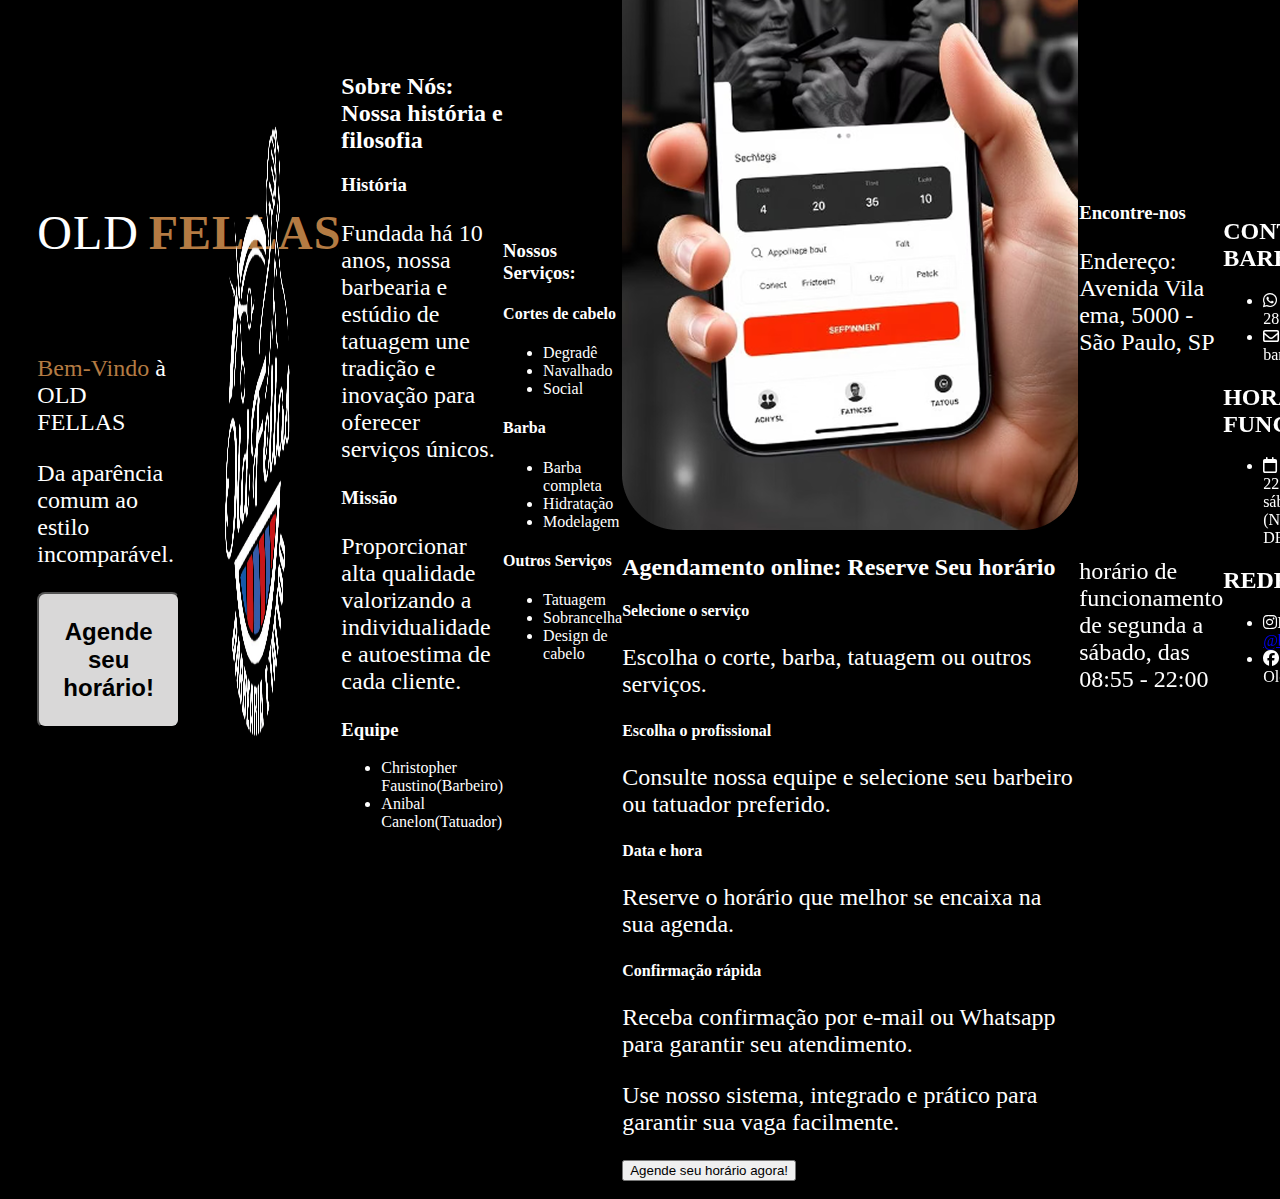
<file: index.html>
<!DOCTYPE html>
<!DOCTYPE html>
<html lang="pt-br">
<head>
    <meta charset="UTF-8">
    <meta name="viewport" content="width=device-width, initial-scale=1.0">
    <link rel="preconnect" href="https://fonts.googleapis.com"/>
    <link rel="preconnect" href="https://fonts.gstatic.com" crossorigin/>
    <link href="https://fonts.googleapis.com/css2?family=Sora:wght@100..800&display=swap" rel="stylesheet"/>
    <link rel="stylesheet" href="style.css">
     <link rel="stylesheet" href="https://cdnjs.cloudflare.com/ajax/libs/font-awesome/6.5.0/css/all.min.css">
    <title>Barbearia Old Fellas</title>
    <link rel="website icon" type="png" href="assets/Imagem do WhatsApp de 2025-04-21 à(s) 17.16.58_ec01c9a0.png">
</head>
<body>
    <!--dei uma alterada no html pois ia repetir muita coisa-->
    <header class="container">
      <div class="text-section">
        <h1><span class="OLD">OLD</span><span class="FELLAS">FELLAS</span></h1>
        <p class="welcome"><span class="BemVindo">Bem-Vindo</span> à OLD FELLAS</p>
        <p>Da aparência comum ao estilo incomparável.</p>
        <a href="https://agende.online/w/barbearia-old-fellas" target="_blank"><button>Agende seu horário!</button></a>
      </div>
      <div class="image-section">
        <img src="assets/Imagem do WhatsApp de 2025-04-21 à(s) 17.16.58_ec01c9a0.png" alt="Foto da barbearia Old Fellas" />
      </div>
    </header>
    
  
     <!-- Seção Sobre 
   ver um foto para colocar do lado ou na parte de traz -->
    <section class="Sobre">
      <h2>Sobre Nós: Nossa história e filosofia</h2>
  
      <div class="cards">
        <article class="card">
          <h3>História</h3>
          <p>Fundada há 10 anos, nossa barbearia e estúdio de tatuagem une tradição e inovação para oferecer serviços únicos.</p>
        </article>
  
        <article class="card">
          <h3>Missão</h3>
          <p>Proporcionar alta qualidade valorizando a individualidade e autoestima de cada cliente.</p>
        </article>
      </div>
    
      <aside class="bloco-equipe">
        <h3>Equipe</h3>
        <ul>
          <li>Christopher Faustino(Barbeiro)</li>
          <li>Anibal Canelon(Tatuador)</li>
        </ul>
      </aside>
    </section>
      <!-- Seção de Serviços -->
      <section class="serviços">
        <h3>Nossos Serviços:</h3>
        <div class="categorias">
          <div class="categoria">
            <h4>Cortes de cabelo</h4>
            <ul>
              <li>Degradê</li>
              <li>Navalhado</li>
              <li>Social</li>
            </ul>
          </div>
  
          <div class="categoria">
            <h4>Barba</h4>
            <ul>
              <li>Barba completa</li>
              <li>Hidratação</li>
              <li>Modelagem</li>
            </ul>
          </div>
  
          <div class="categoria">
            <h4>Outros Serviços</h4>
            <ul>
              <li>Tatuagem</li>
              <li>Sobrancelha</li>
              <li>Design de cabelo</li>
            </ul>
          </div>
        </div>
      </section>

      <section class="agendamento">
      <div class="imagem-agendamento">
        <img src="assets/image 2.png" alt="foto agendamento">
      </div>
      <div class=texto-agendamento>
        <div class=" titulo-agendamento">
          <h2>Agendamento online:
          Reserve Seu horário</h2>
        </div>
        <div class="servico-agendamento">
          <h4 class="legenda-agendamento">Selecione o serviço</h4>
          <p class="informacao-agendamento">Escolha o corte, barba, tatuagem ou outros serviços.</p>
        </div>
        <div class="profissional-agendamento">
          <h4 class="legenda-agendamento">Escolha o profissional</h4>
          <p class="informacao-agendamento">Consulte nossa equipe e selecione seu barbeiro ou tatuador preferido.</p>
        </div>
        <div class="data-agendamento">
          <h4 class="legenda-agendamento">Data e hora</h4>
          <p class="informacao-agendamento">Reserve o horário que melhor se encaixa na sua agenda.</p>
        </div>
        <div class="confirmação-agendamento">
          <h4 class="legenda-agendamento">Confirmação rápida</h4>
          <p class="informacao-agendamento">Receba confirmação por e-mail ou Whatsapp para garantir seu atendimento.</p>
        </div>
        <div class="aviso-agendamento">
        <p>Use nosso sistema, integrado e prático para garantir sua vaga facilmente.</p>
        </div>
        <button class="botao-agendamento">Agende seu horário agora!</button>
      </div>
    </section>

    <section class="contato">
      <article class="endereco">
        <div>
          <h3>Encontre-nos</h3>
        </div>
        <p><span class="titulo-endereco">Endereço:</span><br>
        Avenida Vila ema, 5000 - São Paulo, SP <br>
      </p>
      <iframe class="mapa"
        src="https://www.google.com/maps?q=Avenida+Vila+Ema,+5000,+São+Paulo,+SP&output=embed"
        width="100%"
        height="70%" 
        style="border:0; border-radius: 15px;"
        allowfullscreen=""
        loading="lazy"
        referrerpolicy="no-referrer-when-downgrade">
      </iframe>

      <p class="horario">horário de funcionamento de segunda a sábado, das 08:55 - 22:00</p>
      </article>
    </section>
  <footer>
    <div class="footer">
    
    <div class="footer-contato">
      <h2>CONTATO DA BARBEARIA</h2>
      <ul>
        <li><i class="fa-brands fa-whatsapp"></i> WhatsApp: (11) 9 7606-2871</li>
        <li><i class="fa-regular fa-envelope"></i> E-mail: barbeariaof@gmail.com</li>
      </ul>
    </div>

    <div class="footer-funcionamento">
      <h2>HORÁRIO DE FUNCIONAMENTO</h2>
      <ul>
        <li><i class="fa-regular fa-calendar"></i> Das 08:55hrs até 22:00hrs de segunda a sábado <br> (NÃO TRABALHAMOS DE FERIADO!)</li>
      </ul>
    </div>
    <div class="footer-redes-sociais">
      <h2>REDES SOCIAIS</h2>
      <ul>
        <li><i class="fa-brands fa-instagram"></i>Instagram: <a href="https://www.instagram.com/barbeariaoldfellas?igsh=MWpqajVzdGFkMTF4bQ==" target="_blank">@barbeariaoldfellas</a></li>
        <li><i class="fa-brands fa-facebook"></i> Facebook: Barbearia Old Fellas</li>
      </ul>
  </div>
</footer>
  
</body>
</html>
</file>
<file: style.css>
body {
  margin: 0;
  background-color: #000;
  color: white;
  display: flex;
  justify-content: center;
  align-items: center;
  height: 100vh;
}

.container {
  display: flex;
  justify-content: space-between;
  align-items: center;
  width: 90%;
  margin-left: 200px;
}

.text-section {
  max-width: 45%;
}

.text-section h1 {
  font-size: 48px;
  letter-spacing: 0.02em;
  margin-bottom: 30px;
}

.OLD {
  color: #FFFFFF;
  font-weight: 300;
}

.FELLAS {
  color: #B47B43; 
  font-weight: bold;
  margin-left: 10px;
}

.welcome {
  color: #ffff;
  font-size: 24px;
  padding-top: 65px;
}

.BemVindo {
  color: #B47B43;

}

p {
  font-size: 24px;
}

.text-section button {
  background-color: #D9D8D8;
  padding: 24px 24px;
  font-weight: bold;
  font-size: 24px;
  border-radius: 8px;
  cursor: pointer;
}

.image-section img {
  width: 1400px;
  height: 1300px;
  max-width: 100%;
}
</file>
